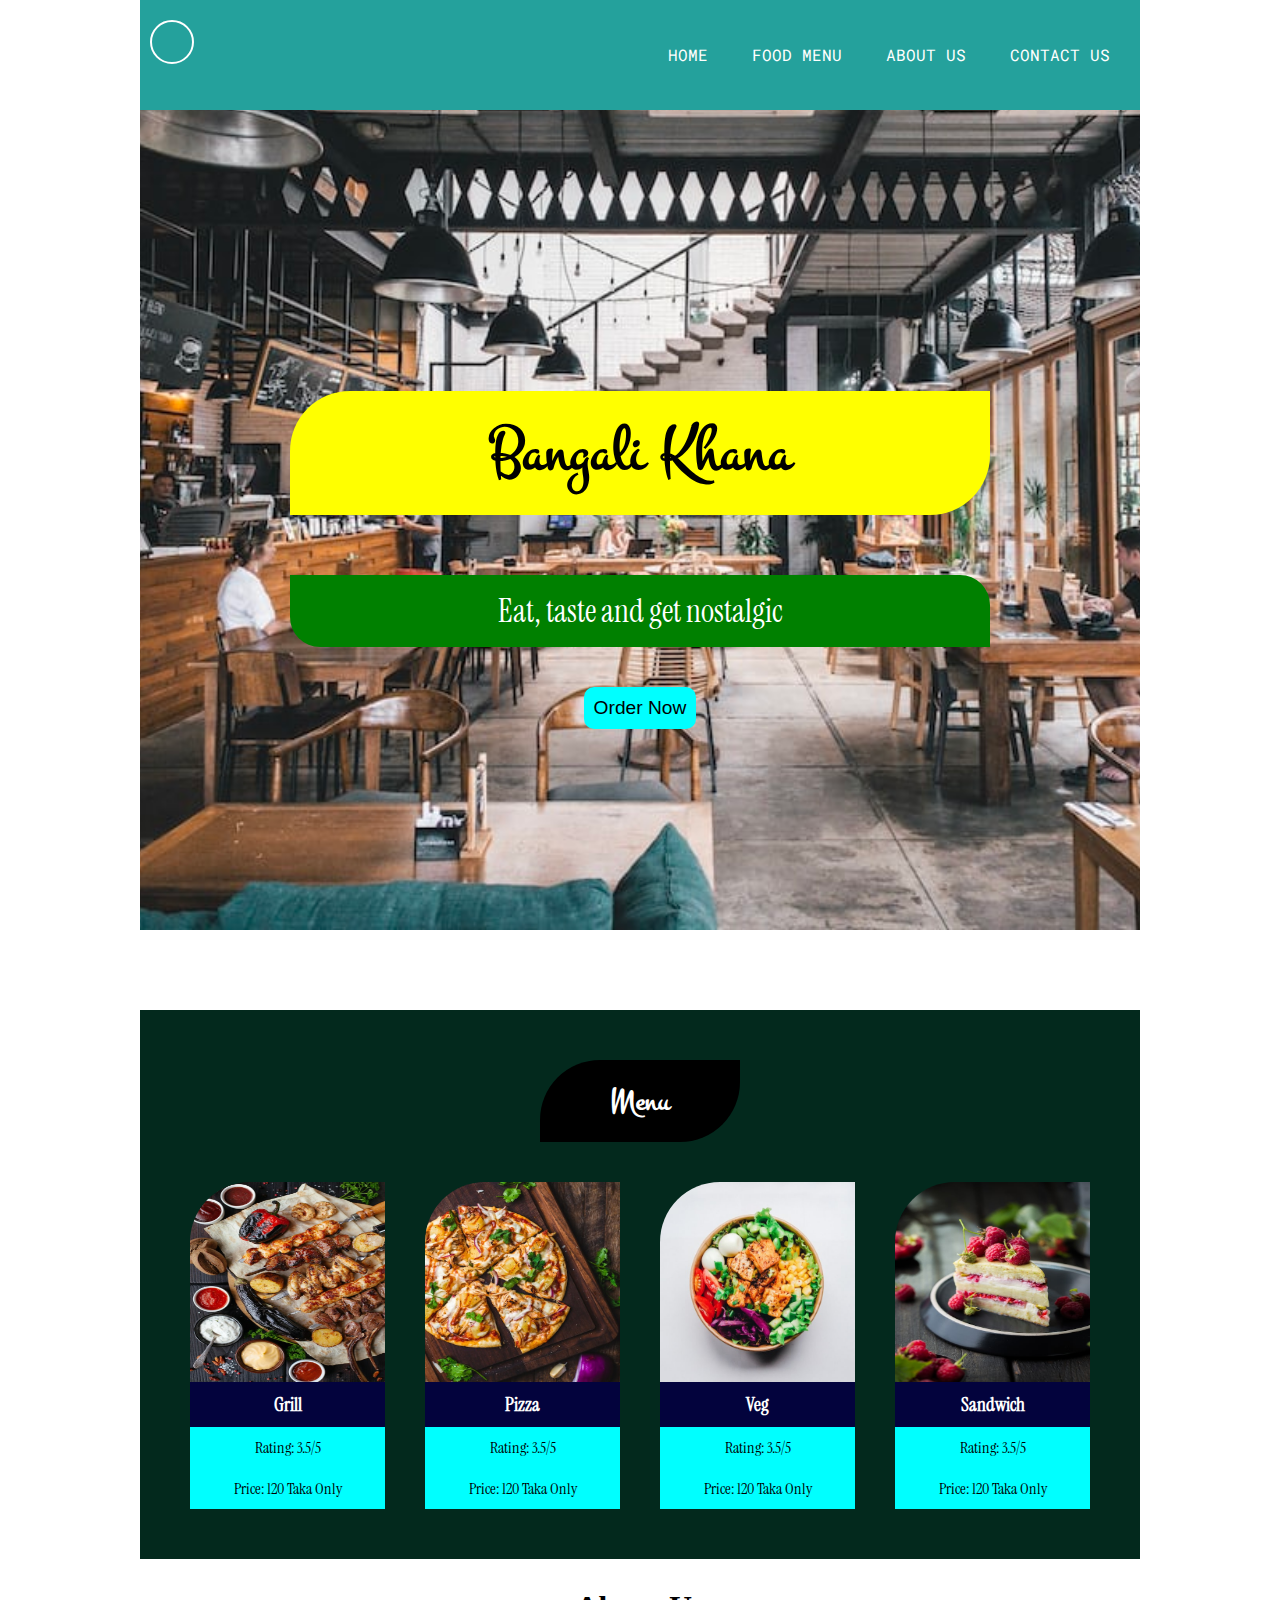
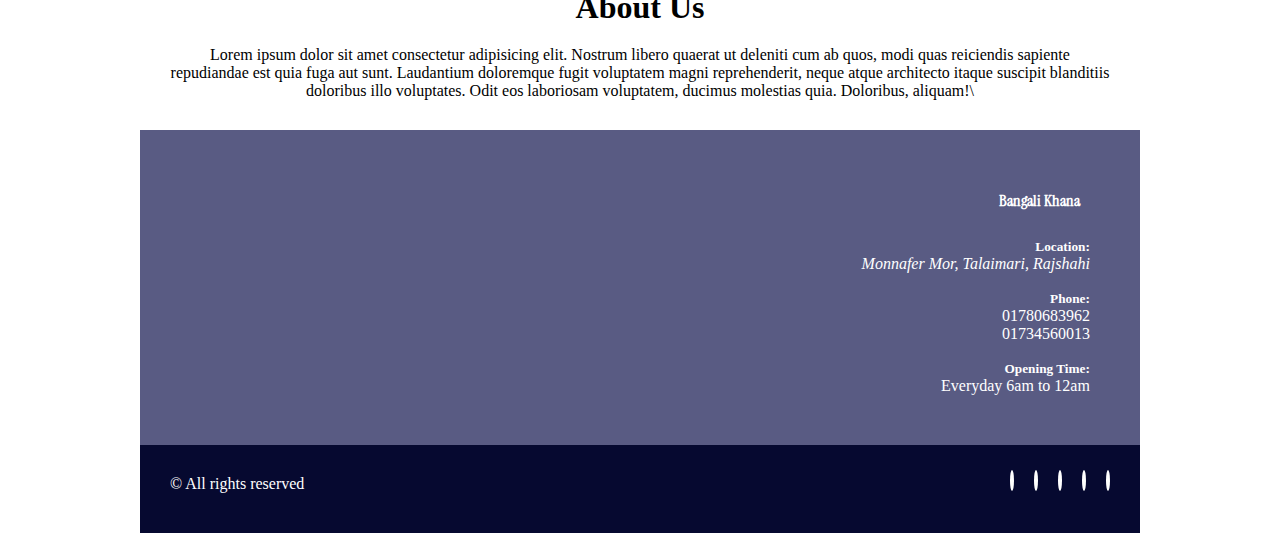
<file: index.html>
<!DOCTYPE html>
<html lang="en">
<head>
    <meta charset="UTF-8">
    <meta http-equiv="X-UA-Compatible" content="IE=edge">
    <meta name="viewport" content="width=device-width, initial-scale=1.0">
    <title>Restaurant</title>
    <link rel="shortcut  icon" type="icon" href="restaurant/images/banner-image.jpg">
    <link rel="stylesheet" href="practice2.css">
    <link rel="stylesheet" href="https://cdnjs.cloudflare.com/ajax/libs/font-awesome/6.4.0/css/all.min.css" integrity="sha512-iecdLmaskl7CVkqkXNQ/ZH/XLlvWZOJyj7Yy7tcenmpD1ypASozpmT/E0iPtmFIB46ZmdtAc9eNBvH0H/ZpiBw==" crossorigin="anonymous" referrerpolicy="no-referrer" />
    <link rel="preconnect" href="https://fonts.googleapis.com">
<link rel="preconnect" href="https://fonts.gstatic.com" crossorigin>
<link href="https://fonts.googleapis.com/css2?family=Instrument+Serif&family=Montez&family=Roboto+Mono&display=swap" rel="stylesheet">
</head>
<body>
   <div class="container">
    <header>

        <div class="row">
            <div class="col-lg-4">
                <i class="logo fas fa-utensils fa-3x"></i>
            </div>
            <div class="col-lg-8">
                <nav>
                    <ul>
                        <li><a href="#">Home</a></li>
                        <li><a href="#menu">Food Menu</a></li>
                        <li><a href="#about-us">About Us</a></li>
                        <li><a href="#contact">Contact Us</a></li>
                    </ul>
                </nav>
            </div>
        </div>

    </header>

    <main>

        <section id="banner-section">

            <div class="row">
                <div class="banner-contents">
                    <h3>Bangali Khana</h3>
                    <p>Eat, taste and get nostalgic</p>
                    <button>Order Now</button>
                </div>
            </div>

        </section>

        <section id="menu">

            <div class="row">

                <h2>Menu</h2>

                <div class="card col-sm-12 col-md-6 col-lg-3">
                    
                    <img src="restaurant/images/grill.jpg" alt="grill">

                    <div class="item">
                        <h4>Grill</h4>
                        <p>Rating: 3.5/5</p>
                        <p>Price: 120 Taka Only</p>
                    </div>

                </div>
                <div class="card col-sm-12 col-md-6 col-lg-3">
                    
                    <img src="restaurant/images/pizz.jpg" alt="grill">

                    <div class="item">
                        <h4>Pizza</h4>
                        <p>Rating: 3.5/5</p>
                        <p>Price: 120 Taka Only</p>
                    </div>

                </div>
                <div class="card col-sm-12 col-md-6 col-lg-3">
                    
                    <img src="restaurant/images/Veg.jpg" alt="grill">

                    <div class="item">
                        <h4>Veg</h4>
                        <p>Rating: 3.5/5</p>
                        <p>Price: 120 Taka Only</p>
                    </div>

                </div>
                <div class="card col-sm-12 col-md-6 col-lg-3">
                    
                    <img src="restaurant/images/sandwitch.jpg" alt="grill">

                    <div class="item">
                        <h4>Sandwich</h4>
                        <p>Rating: 3.5/5</p>
                        <p>Price: 120 Taka Only</p>
                    </div>

                </div>

            </div>

        </section>

        <section id="about-us">
            <h3>About Us</h3>
            <p class="about-us-desc">Lorem ipsum dolor sit amet consectetur adipisicing elit. Nostrum libero quaerat ut deleniti cum ab quos, modi quas reiciendis sapiente repudiandae est quia fuga aut sunt. Laudantium doloremque fugit voluptatem magni reprehenderit, neque atque architecto itaque suscipit blanditiis doloribus illo voluptates. Odit eos laboriosam voluptatem, ducimus molestias quia. Doloribus, aliquam!\</p>
        </section>


        <section id="contact">
            <div class="row">
                <div class="col-lg-8">
                    <iframe class="map" src="https://www.google.com/maps/embed?pb=!1m18!1m12!1m3!1d14537.18255089015!2d88.613422!3d24.3710169!2m3!1f0!2f0!3f0!3m2!1i1024!2i768!4f13.1!3m3!1m2!1s0x39fbef81995e550b%3A0x3fdcd9056302655b!2sMonnafer%20Mor%20Ambagan!5e0!3m2!1sen!2sbd!4v1683401933108!5m2!1sen!2sbd" style="border:0;" allowfullscreen="" loading="lazy" referrerpolicy="no-referrer-when-downgrade"></iframe>
                </div>

                <div class="contact-details col-lg-4">
                    <h4>Bangali Khana</h4><br>
                    <div>
                        <h5>Location: </h5>
                        <address>Monnafer Mor, Talaimari, Rajshahi</address>
                    </div><br>

                    <div>
                        <h5>Phone: </h5>
                        <p>01780683962</p>
                        <p>01734560013</p>
                    </div><br>

                    <div>
                        <h5>Opening Time: </h5>
                        <p>Everyday 6am to 12am</p>
                    </div>
                </div>
            </div>
        </section>

    </main>

    <footer>

        <div class="col-lg-6">
            <p>&copy; All rights reserved</p>
        </div>
        
        <div class="col-lg-6">
            <div class="social-menus">
                <a href=""><i class="icon-style fas fa-arrow-up"></i></a>
                <a href=""><i class="icon-style fab fa-facebook-f"></i></a>
                <a href=""><i class="icon-style fab fa-youtube"></i></a>
                <a href=""><i class="icon-style fab fa-twitter"></i></a>
                <a href=""><i class="icon-style fab fa-instagram"></i></a>
            </div>
        </div>

    </footer>
   </div>
</body>
</html>
</file>
<file: practice2.css>
*{
    margin:0;
    padding:0;
    box-sizing: border-box;
}
/* font-family: 'Instrument Serif', serif;
font-family: 'Montez', cursive;
font-family: 'Roboto Mono', monospace; */
html{
    scroll-behavior: smooth;
}

[class*="col-"]{
    width:100%;
    float:left;
}

.row{
    width:100%;
}

.row::after{
    clear:both;
    display:table;
    content:'';
}
.container{
    max-width:1000px;
    margin:0 auto;
}
header{
    background:#24a19c;
    padding:20px 10px;
    text-align: center;
}
.logo{
    color:white;
    border:white 2px solid;
    border-radius: 50%;
    padding:20px;
    margin-bottom:20px
}


nav ul li{
    display:block;
    padding:0 20px;
}
nav ul li a{
    display:block;
    color:white;
    text-decoration: none;
    line-height:70px;
    text-transform: uppercase;
    font-size: 1rem;
    font-family: 'Roboto Mono', monospace;
    transition: .4s;
}
nav ul li a:hover{
    background-color: black;
    opacity:.5;
    border-radius: 10px;
}


#banner-section{
    background-image: url(restaurant/images/banner-image.jpg);
    background-position: center;
    background-repeat: no-repeat;
    background-attachment: fixed;
    background-size: cover;
}
.banner-contents{
    text-align: center;
    padding:30px 80px;
}
.banner-contents h3{
    background-color: yellow;
    padding:20px;
    border-radius: 60px 0px 60px 0px;
    font-size: 3rem;
    font-family: 'Montez', cursive;
    margin-bottom:20px;
}
.banner-contents p{
    background-color: green;
    padding:15px;
    font-size: 2rem;
    color:white;
    border-radius: 0px 30px 0px 30px;
    font-family: 'Instrument Serif', serif;
    margin-bottom:20px;
}
.banner-contents button{
    background-color: cyan;
    border:none;
    padding:10px;
    font-size: 1.2rem;
    border-radius: 10px;
    transition: .4s;
}
.banner-contents button:hover{
    transform: scale(1.1);
}
#menu{
    padding:30px;
    text-align:center;
    font-family: 'Instrument Serif', serif;
    background-color: #03291d;
    
}
#menu h2{
    color:white;
    background-color: black;
    font-size: 2rem;
    width:200px;
    margin:20px auto;
    padding:20px;
    border-radius: 60px 0px 60px 0px;
    font-family: 'Montez', cursive;
}
.card{
    transition: .4s;
    padding:20px;
}
.card img{
    width:100%;
    display:block;
    height:400px;
}
.item h4{
    font-weight: bolder;
    font-size: 1.2rem;
    color:white;
    background-color: rgb(3, 3, 61);
    padding:10px 0px;
}
.item p{
    background-color: aqua;
    padding:10px 0;
}
.card:hover{
    transform: scale(1.1);
}

#about-us{
    padding:30px;
    text-align: center;
}
#about-us h3{
    font-size:2rem;
    font-weight: bolder;
    margin-bottom:20px;
}

#contact{
    padding:30px;
    text-align: center;
    background:#595b83;;
}
.map{
    width:100%;
    height:200px;
}
.contact-details{
    padding:20px;
    color:white;
}
.contact-details h4{
    font-family: 'Instrument Serif', serif;
    padding:10px;
    font-size:1rem;
}
footer{
    text-align: center;
    background-color:#060930;
    padding:20px;
}
footer p{
    padding:10px;
    margin-bottom:10px;
    color:white;
}
footer .icon-style{
    color:white;
    width:32px;
    height:32px;
    line-height:32px;
    border:2px solid white;
    border-radius: 50%;
    margin:0 10px;
    transition:.4s;
}
footer .icon-style:hover{
    background-color: gray;
    transform: scale(1.1);
}
footer::after{
    clear:both;
    content:'';
    display:table;
}



@media (min-width: 576px){

    .col-sm-1 {width: 8.33%;}
.col-sm-2 {width: 16.66%;}
.col-sm-3 {width: 25%;}
.col-sm-4 {width: 33.33%;}
.col-sm-5 {width: 41.66%;}
.col-sm-6 {width: 50%;}
.col-sm-7 {width: 58.33%;}
.col-sm-8 {width: 66.66%;}
.col-sm-9 {width: 75%;}
.col-sm-10 {width: 83.33%;}
.col-sm-11 {width: 91.66%;}
.col-sm-12 {width: 100%;}
}
@media (min-width: 768px){
    .col-md-1 {width: 8.33%;}
.col-md-2 {width: 16.66%;}
.col-md-3 {width: 25%;}
.col-md-4 {width: 33.33%;}
.col-md-5 {width: 41.66%;}
.col-md-6 {width: 50%;}
.col-md-7 {width: 58.33%;}
.col-md-8 {width: 66.66%;}
.col-md-9 {width: 75%;}
.col-md-10 {width: 83.33%;}
.col-md-11 {width: 91.66%;}
.col-md-12 {width: 100%;}
}
@media (min-width: 992px){

    .logo{
        float:left;
    }
    nav ul li{
        display:inline-block;
        
    }
    nav ul{
        text-align: right;
    }
    nav ul li a{
        display:inline-block;
    
    }
    nav ul li a:hover{
        background-color: transparent;
    }

    #banner-section{
        height:100vh;
        position:relative;
    }
    .banner-contents{
        position: absolute;
        top:50%;
        left:50%;
        transform: translate(-50%, -50%);

    }
    
    .banner-contents h3{
        width:700px;
        padding:20px 0px;
        font-size: 4rem;
        font-family: 'Montez', cursive;
        margin-bottom:60px;
    }
    .banner-contents p{
        margin-bottom:40px;
    }

    .contact-details{
        text-align:right;
    }

    .card img{
        height:200px;
        border-radius: 60px 0px 00px 0px;
        
    }

    footer p{
        float: left;
    }
    .social-menus{
        float: right;
    }

    .col-lg-1 {width: 8.33%;}
.col-lg-2 {width: 16.66%;}
.col-lg-3 {width: 25%;}
.col-lg-4 {width: 33.33%;}
.col-lg-5 {width: 41.66%;}
.col-lg-6 {width: 50%;}
.col-lg-7 {width: 58.33%;}
.col-lg-8 {width: 66.66%;}
.col-lg-9 {width: 75%;}
.col-lg-10 {width: 83.33%;}
.col-lg-11 {width: 91.66%;}
.col-lg-12 {width: 100%;}
}
</file>
